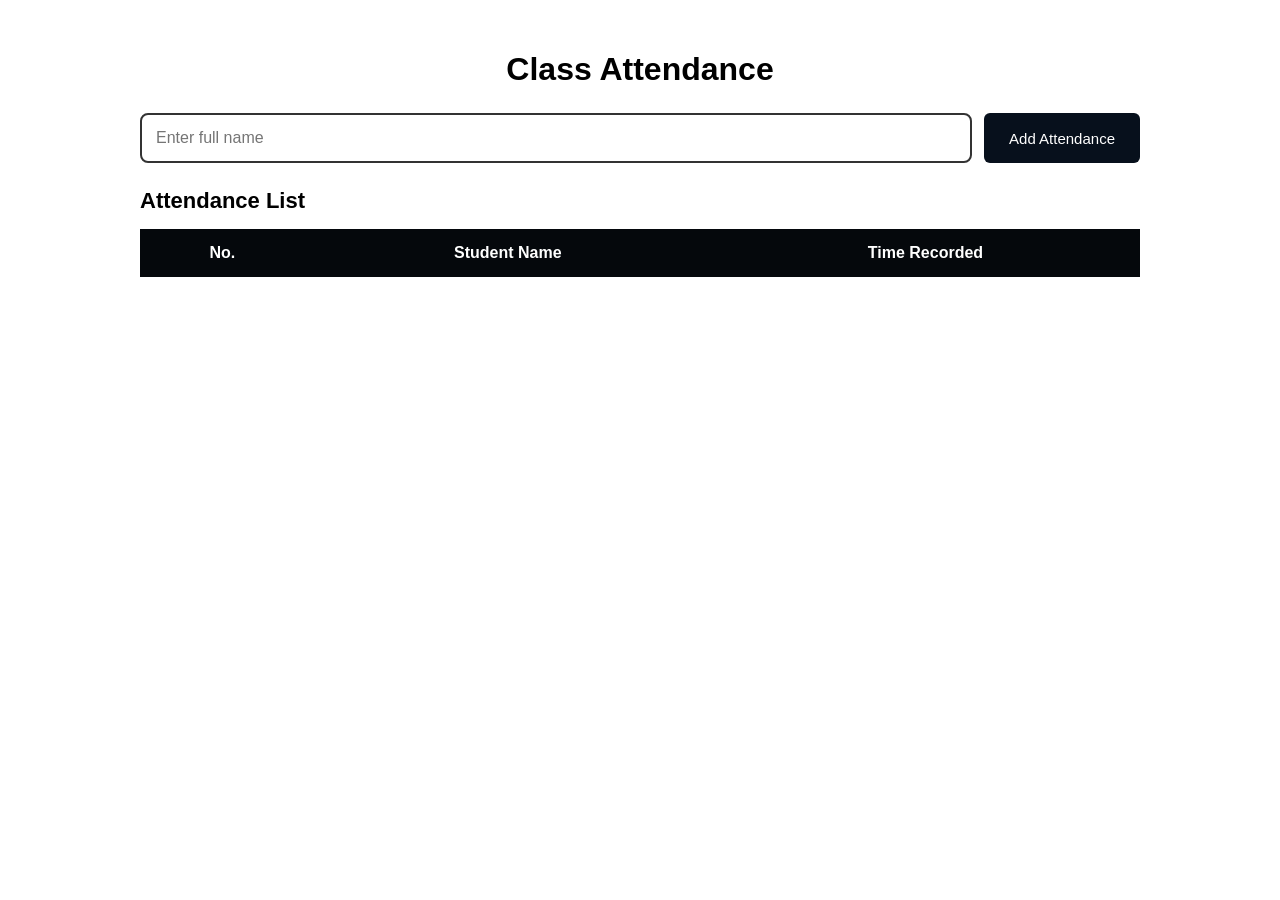
<file: attendance.html>
<!DOCTYPE html>
<html lang="en">
<head>
    <meta charset="UTF-8">
    <meta name="viewport" content="width=device-width, initial-scale=1.0">
    <title>Class Attendance</title>

    <style>
        body {
            font-family: Arial, sans-serif;
            background-color: #ffffff;
            margin: 0;
            padding: 30px;
        }

        .container {
            max-width: 1000px;
            margin: auto;
        }

        h1 {
            text-align: center;
            margin-bottom: 25px;
        }

        .form-area {
            display: flex;
            gap: 12px;
            margin-bottom: 25px;
        }

        #studentName {
            flex: 1;
            padding: 14px;
            font-size: 16px;
            border: 2px solid #333;
            border-radius: 8px;
            outline: none;
        }

        #addBtn {
            padding: 14px 25px;
            background-color: #07101c;
            color: white;
            border: none;
            border-radius: 6px;
            font-size: 15px;
            cursor: pointer;
        }

        #addBtn:hover {
            background-color: #222;
        }

        h2 {
            font-size: 22px;
            margin-bottom: 15px;
        }

        table {
            width: 100%;
            border-collapse: collapse;
            text-align: center;
        }

        th {
            background-color: #05080c;
            color: white;
            padding: 15px;
            font-size: 16px;
        }

        td {
            padding: 15px;
            border-bottom: 1px solid #ddd;
            font-size: 16px;
        }

        tr:hover {
            background-color: #f5f5f5;
        }

        @media (max-width: 600px) {
            body {
                padding: 15px;
            }

            .form-area {
                flex-direction: column;
            }

            #addBtn {
                width: 100%;
            }

            table {
                font-size: 13px;
            }

            th,
            td {
                padding: 10px 5px;
            }
        }
    </style>
</head>

<body>

    <div class="container">

        <h1>Class Attendance</h1>

        <div class="form-area">
            <input
                type="text"
                id="studentName"
                placeholder="Enter full name"
            >

            <button id="addBtn" onclick="addAttendance()">
                Add Attendance
            </button>
        </div>

        <h2>Attendance List</h2>

        <table>
            <thead>
                <tr>
                    <th>No.</th>
                    <th>Student Name</th>
                    <th>Time Recorded</th>
                </tr>
            </thead>

            <tbody id="attendanceList">
            </tbody>
        </table>

    </div>


    <script>

        let attendanceNumber = 0;

        function addAttendance() {

            const nameInput =
                document.getElementById("studentName");

            const name = nameInput.value.trim();

            
            if (name === "") {
                alert("Please enter the student's full name.");
                return;
            }

            attendanceNumber++;

            
            const now = new Date();

            let hours = now.getHours();
            let minutes = now.getMinutes();
            let seconds = now.getSeconds();

            
            const ampm = hours >= 12 ? "PM" : "AM";

            
            hours = hours % 12;

            if (hours === 0) {
                hours = 12;
            }

            
            minutes = String(minutes).padStart(2, "0");
            seconds = String(seconds).padStart(2, "0");

            const time =
                String(hours).padStart(2, "0") +
                ":" +
                minutes +
                ":" +
                seconds +
                " " +
                ampm;

            
            const tableBody =
                document.getElementById("attendanceList");

            const row = document.createElement("tr");

            row.innerHTML = `
                <td>${attendanceNumber}</td>
                <td>${name}</td>
                <td>${time}</td>
            `;

            tableBody.appendChild(row);

            
            nameInput.value = "";

            
            nameInput.focus();
        }

    </script>

</body>
</html>
</file>
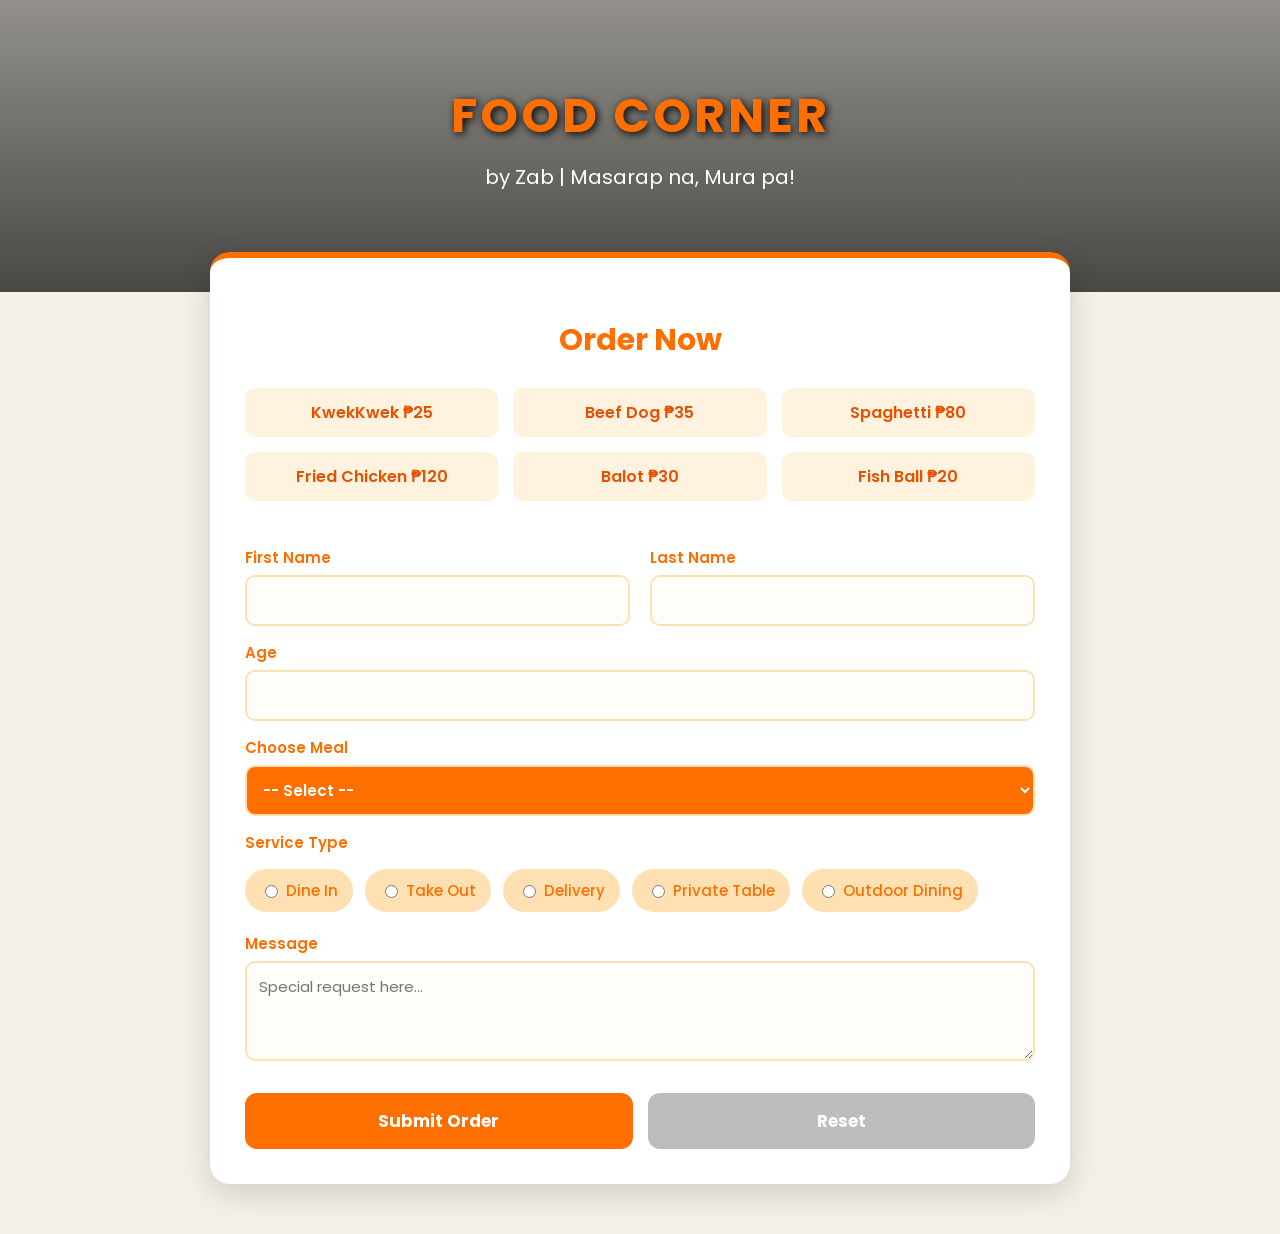
<file: foodcorner.html>
<!DOCTYPE html>
<html lang="en">
<head>
    <meta charset="UTF-8">
    <meta name="viewport" content="width=device-width, initial-scale=1.0">
    <title>Food Corner by Zab</title>
    <style>
        @import url('https://fonts.googleapis.com/css2?family=Poppins:wght@400;600;700&display=swap');
        * { box-sizing: border-box; }
        body {
            margin: 0;
            font-family: 'Poppins', sans-serif;
            background: #f5f1e8;
            color: #333;
        }
        /* BANNER LANG MAY PIC */
        .banner {
            background-image: linear-gradient(to bottom, rgba(0,0,0,0.4), rgba(0,0,0,0.7)), 
                              url("https://images.unsplash.com/photo-1555396273-367ea4eb4db5?auto=format&fit=crop&w=1200&q=80");
            background-size: cover;
            background-position: center;
            padding: 80px 20px;
            text-align: center;
            color: white;
        }
        .banner h1 {
            margin: 0;
            font-size: 48px;
            font-weight: 700;
            letter-spacing: 3px;
            color: #ff6f00;
            text-shadow: 2px 2px 8px #000;
        }
        .banner p {
            font-size: 20px;
            margin-top: 10px;
            font-weight: 400;
        }
        
        .container {
            max-width: 900px;
            margin: -40px auto 50px;
            padding: 0 20px;
        }
        .card {
            background: white;
            border-radius: 20px;
            padding: 35px;
            box-shadow: 0 10px 30px rgba(0,0,0,0.15);
            border-top: 6px solid #ff6f00;
        }
        .card h2 {
            text-align: center;
            color: #ff6f00;
            margin-bottom: 25px;
            font-size: 30px;
        }
        .menu-grid {
            display: grid;
            grid-template-columns: repeat(3, 1fr);
            gap: 15px;
            margin-bottom: 30px;
            text-align: center;
        }
        .menu-item {
            background: #fff3e0;
            padding: 12px;
            border-radius: 10px;
            font-weight: 600;
            color: #e65100;
        }
        .form-row {
            display: grid;
            grid-template-columns: 1fr 1fr;
            gap: 20px;
        }
        label {
            display: block;
            color: #ff6f00;
            font-weight: 600;
            margin: 15px 0 6px;
            font-size: 15px;
        }
        input, select, textarea {
            width: 100%;
            padding: 12px;
            border-radius: 10px;
            border: 2px solid #ffe0b2;
            background: #fffdf9;
            font-size: 15px;
            font-family: 'Poppins', sans-serif;
        }
        input:focus, select:focus, textarea:focus {
            outline: none;
            border-color: #ff6f00;
        }
        select {
            background: #ff6f00;
            color: white;
            font-weight: 600;
        }
        .radio-section {
            display: flex;
            flex-wrap: wrap;
            gap: 12px;
            margin: 15px 0 20px;
        }
        .radio-section label {
            background: #ffe0b2;
            padding: 10px 15px;
            border-radius: 25px;
            margin: 0;
            font-weight: 500;
            cursor: pointer;
            display: flex;
            align-items: center;
        }
        .radio-section input {
            width: auto;
            margin-right: 8px;
        }
        textarea { height: 100px; }
        .actions {
            display: flex;
            gap: 15px;
            margin-top: 25px;
        }
        .btn {
            flex: 1;
            padding: 15px;
            font-size: 17px;
            font-weight: 700;
            border: none;
            border-radius: 12px;
            cursor: pointer;
            font-family: 'Poppins', sans-serif;
        }
        .btn-submit {
            background: #ff6f00;
            color: white;
        }
        .btn-submit:hover {
            background: #e65100;
        }
        .btn-reset {
            background: #bdbdbd;
            color: white;
        }
        @media (max-width: 700px) {
            .form-row, .menu-grid { grid-template-columns: 1fr; }
        }
    </style>
</head>
<body>

    <!-- BANNER WITH BACKGROUND -->
    <div class="banner">
        <h1>FOOD CORNER</h1>
        <p>by Zab | Masarap na, Mura pa!</p>
    </div>

    <!-- FORM CARD -->
    <div class="container">
        <div class="card">
            <h2>Order Now</h2>

            <div class="menu-grid">
                <div class="menu-item">KwekKwek ₱25</div>
                <div class="menu-item">Beef Dog ₱35</div>
                <div class="menu-item">Spaghetti ₱80</div>
                <div class="menu-item">Fried Chicken ₱120</div>
                <div class="menu-item">Balot ₱30</div>
                <div class="menu-item">Fish Ball ₱20</div>
            </div>

            <form>
                <div class="form-row">
                    <div>
                        <label>First Name</label>
                        <input type="text" name="firstName" required>
                    </div>
                    <div>
                        <label>Last Name</label>
                        <input type="text" name="surname" required>
                    </div>
                </div>

                <label>Age</label>
                <input type="number" name="age" required>

                <label>Choose Meal</label>
                <select name="meal" required>
                    <option value="">-- Select --</option>
                    <option>KwekKwek</option>
                    <option>Beef Dog</option>
                    <option>Spaghetti</option>
                    <option>Fried Chicken</option>
                    <option>Balot</option>
                    <option>Fish Ball</option>
                </select>

                <label>Service Type</label>
                <div class="radio-section">
                    <label><input type="radio" name="dining" value="Dine In" required> Dine In</label>
                    <label><input type="radio" name="dining" value="Take Out"> Take Out</label>
                    <label><input type="radio" name="dining" value="Delivery"> Delivery</label>
                    <label><input type="radio" name="dining" value="Private Table"> Private Table</label>
                    <label><input type="radio" name="dining" value="Outdoor Dining"> Outdoor Dining</label>
                </div>

                <label>Message</label>
                <textarea name="message" placeholder="Special request here..."></textarea>

                <div class="actions">
                    <button type="submit" class="btn btn-submit">Submit Order</button>
                    <button type="reset" class="btn btn-reset">Reset</button>
                </div>
            </form>
        </div>
    </div>

</body>
</html>
</file>
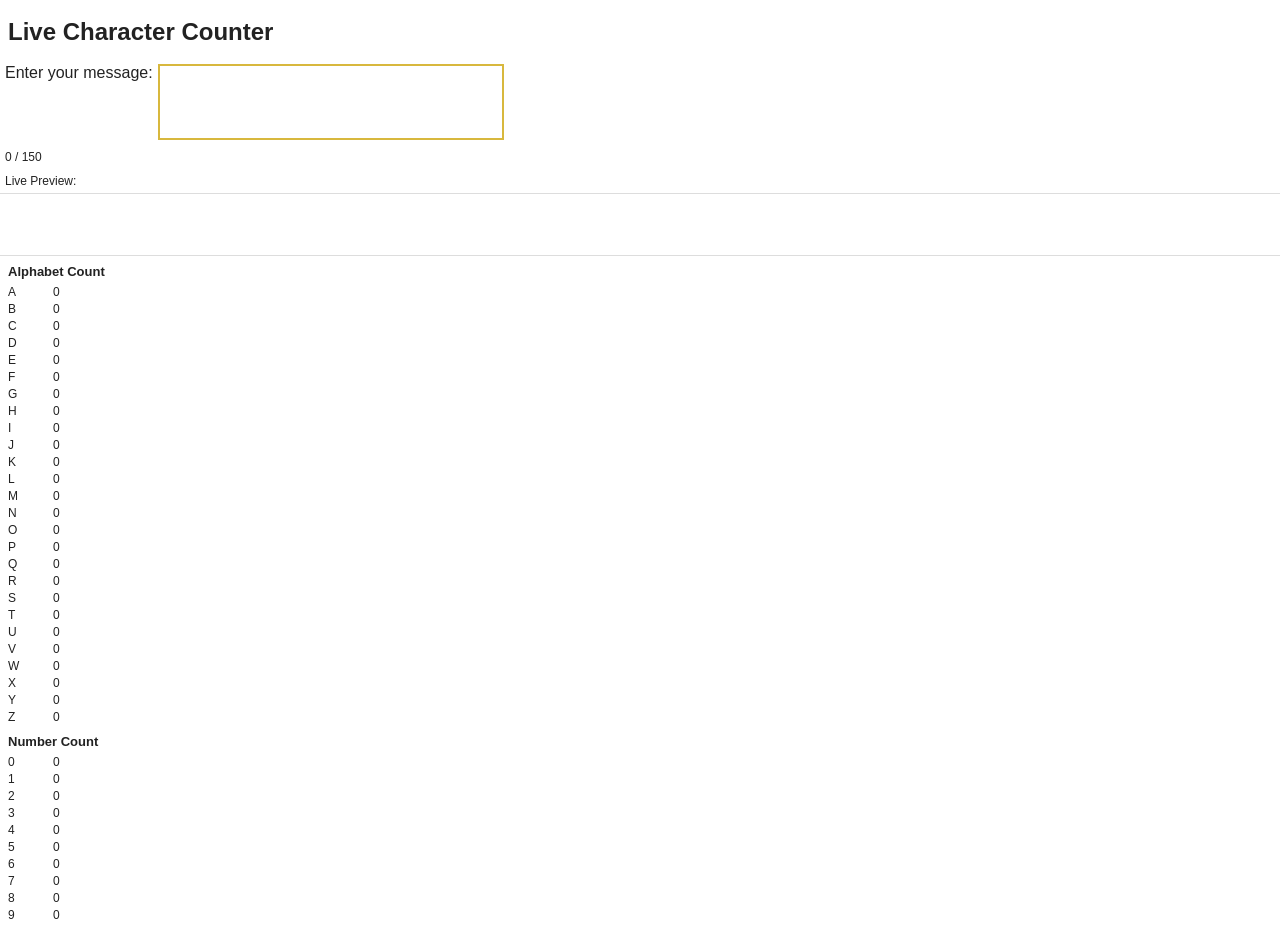
<file: livecharacter.html>
<!DOCTYPE html>
<html lang="en">
<head>
    <meta charset="UTF-8">
    <meta name="viewport" content="width=device-width, initial-scale=1.0">

    <title>Character Counter</title>

    <style>
        body {
            font-family: Arial, sans-serif;
            margin: 0;
            padding: 0;
            color: #222;
            background-color: white;
        }

        h1 {
            font-size: 24px;
            margin: 18px 8px;
        }

        .container {
            width: 100%;
        }

        .input-area {
            display: flex;
            align-items: flex-start;
            gap: 5px;
            margin: 10px 5px;
        }

        textarea {
            width: 330px;
            height: 60px;
            padding: 6px;
            font-size: 12px;
            resize: none;
            border: 2px solid #d8b83d;
            outline: none;
        }

        .counter {
            margin-left: 5px;
            font-size: 12px;
        }

        .preview-title {
            margin: 10px 5px 5px;
            font-size: 12px;
        }

        .preview {
            border-top: 1px solid #ddd;
            border-bottom: 1px solid #ddd;
            min-height: 45px;
            padding: 8px;
            font-size: 12px;
            white-space: pre-wrap;
        }

        .counts {
            margin: 8px;
            font-size: 12px;
        }

        .counts h3 {
            font-size: 13px;
            margin: 5px 0;
        }

        .count-row {
            display: flex;
            width: 70px;
            line-height: 17px;
        }

        .character {
            width: 45px;
        }

        .number-count {
            margin-top: 8px;
        }
    </style>
</head>

<body>

    <div class="container">

        <h1>Live Character Counter</h1>

        <div class="input-area">
            <label for="message">Enter your message:</label>

            <textarea
                id="message"
                maxlength="150"
                placeholder=""
            ></textarea>
        </div>

        <div class="counter">
            <span id="charCount">0</span> / 150
        </div>

        <div class="preview-title">
            Live Preview:
        </div>

        <div class="preview" id="preview"></div>

        <div class="counts">

            <h3>Alphabet Count</h3>

            <div id="alphabetCount"></div>

            <div class="number-count">
                <h3>Number Count</h3>
                <div id="numberCount"></div>
            </div>

        </div>

    </div>


    <script>
        const message = document.getElementById("message");
        const charCount = document.getElementById("charCount");
        const preview = document.getElementById("preview");

        const alphabetCount = document.getElementById("alphabetCount");
        const numberCount = document.getElementById("numberCount");


        
        function createAlphabetList() {

            alphabetCount.innerHTML = "";

            for (let i = 65; i <= 90; i++) {

                const letter = String.fromCharCode(i);

                const row = document.createElement("div");
                row.className = "count-row";

                row.innerHTML = `
                    <span class="character">${letter}</span>
                    <span id="letter-${letter}">0</span>
                `;

                alphabetCount.appendChild(row);
            }
        }


        
        function createNumberList() {

            numberCount.innerHTML = "";

            for (let i = 0; i <= 9; i++) {

                const row = document.createElement("div");
                row.className = "count-row";

                row.innerHTML = `
                    <span class="character">${i}</span>
                    <span id="number-${i}">0</span>
                `;

                numberCount.appendChild(row);
            }
        }


        
        message.addEventListener("input", function () {

            const text = message.value;

            
            charCount.textContent = text.length;

            
            preview.textContent = text;

            
            for (let i = 65; i <= 90; i++) {

                const letter = String.fromCharCode(i);

                document.getElementById(
                    "letter-" + letter
                ).textContent = 0;
            }

            
            for (let i = 0; i <= 9; i++) {

                document.getElementById(
                    "number-" + i
                ).textContent = 0;
            }


            
            for (let char of text) {

                
                if (/[a-zA-Z]/.test(char)) {

                    const letter = char.toUpperCase();

                    const element =
                        document.getElementById(
                            "letter-" + letter
                        );

                    element.textContent =
                        Number(element.textContent) + 1;
                }


                
                if (/[0-9]/.test(char)) {

                    const element =
                        document.getElementById(
                            "number-" + char
                        );

                    element.textContent =
                        Number(element.textContent) + 1;
                }
            }

        });


        
        createAlphabetList();
        createNumberList();

    </script>

</body>
</html>
</file>
